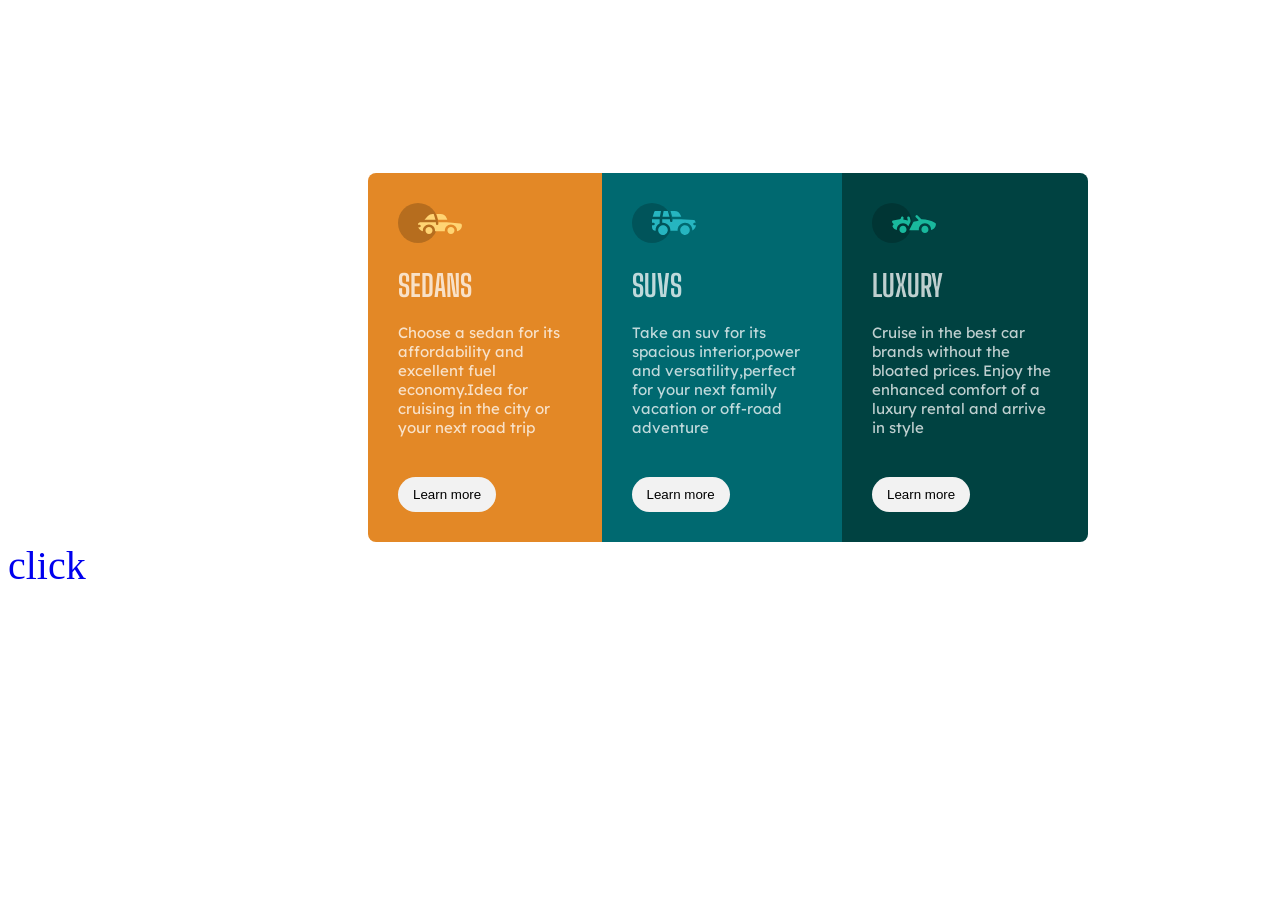
<file: index.html>
<!DOCTYPE html>
<html lang="en">
<head>
    <meta charset="UTF-8">
    <meta http-equiv="X-UA-Compatible" content="IE=edge">
    <meta name="viewport" content="width=, initial-scale=1.0">
    <title>Document</title>
    <link rel="stylesheet" href="index.css">
    <link rel="preconnect" href="https://fonts.googleapis.com">
<link rel="preconnect" href="https://fonts.gstatic.com" crossorigin>
<link href="https://fonts.googleapis.com/css2?family=Lexend+Deca:wght@500&display=swap" rel="stylesheet">
<link rel="preconnect" href="https://fonts.googleapis.com">
<link rel="preconnect" href="https://fonts.gstatic.com" crossorigin>
<link href="https://fonts.googleapis.com/css2?family=Big+Shoulders+Display:wght@700&display=swap" rel="stylesheet">
</head>
<body>
       <div id="container">
    <div class="sedan">
      <img src="icon-sedans.svg">
      <h1>SEDANS</h1> 
    <p>Choose a sedan for its affordability and excellent fuel economy.Idea for cruising in the city or your next road trip</p>
    <button> Learn more</button>
    </div>
    <div class="suv">
        <img src="icon-suvs.svg">
        <h1>SUVS</h1> 
      <p>Take an suv for its spacious interior,power and versatility,perfect for your next family vacation or off-road adventure</p>
      <button> Learn more</button>
      </div>
      <div class="luxury">
        <img src="icon-luxury.svg">
        <h1>LUXURY</h1> 
      <p>Cruise in the best car brands without the bloated prices. Enjoy the enhanced comfort of a luxury rental and arrive in style</p>
      <button> Learn more</button>
      </div>
    </div>
    <nav>
      <a href="grid.html">click</a>
    </nav>
</body>
</html>
</file>
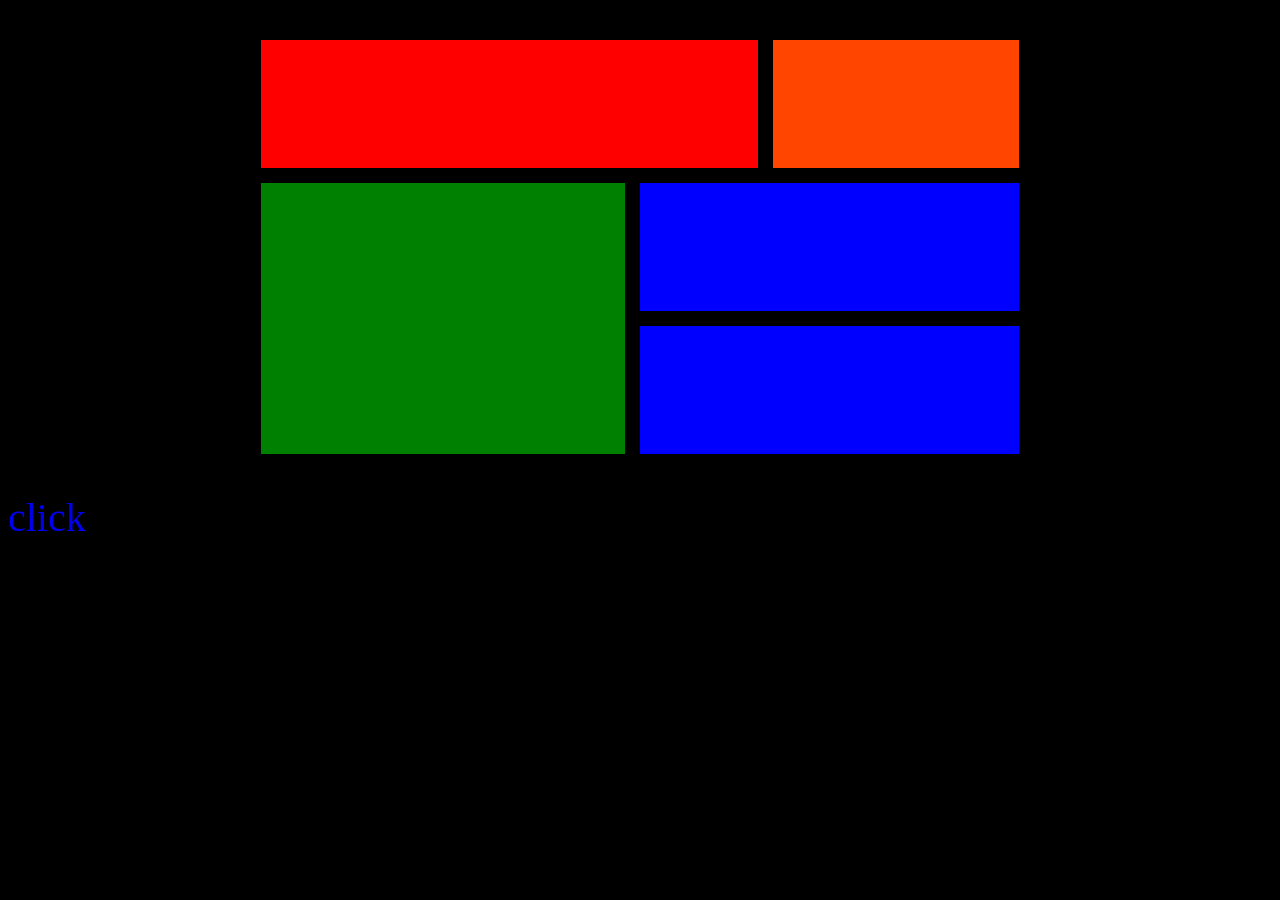
<file: grid.html>
<!DOCTYPE html>
<html lang="en">
<head>
    <meta charset="UTF-8">
    <meta http-equiv="X-UA-Compatible" content="IE=edge">
    <meta name="viewport" content="width=device-width, initial-scale=1.0">
    <title>Document</title>
    <link rel="stylesheet" href="grid.css">
</head>
<body>
    <main>
        <div class="box-a">

        </div>

        <div class="box-b">

        </div>

        <div class="box-c">

        </div>

        <div class="box-d">

        </div>

        <div class="box-e">

        </div>
    </main>
 <nav >
    <a href="index.html">click</a>
 </nav>

</body>
</html>
</file>
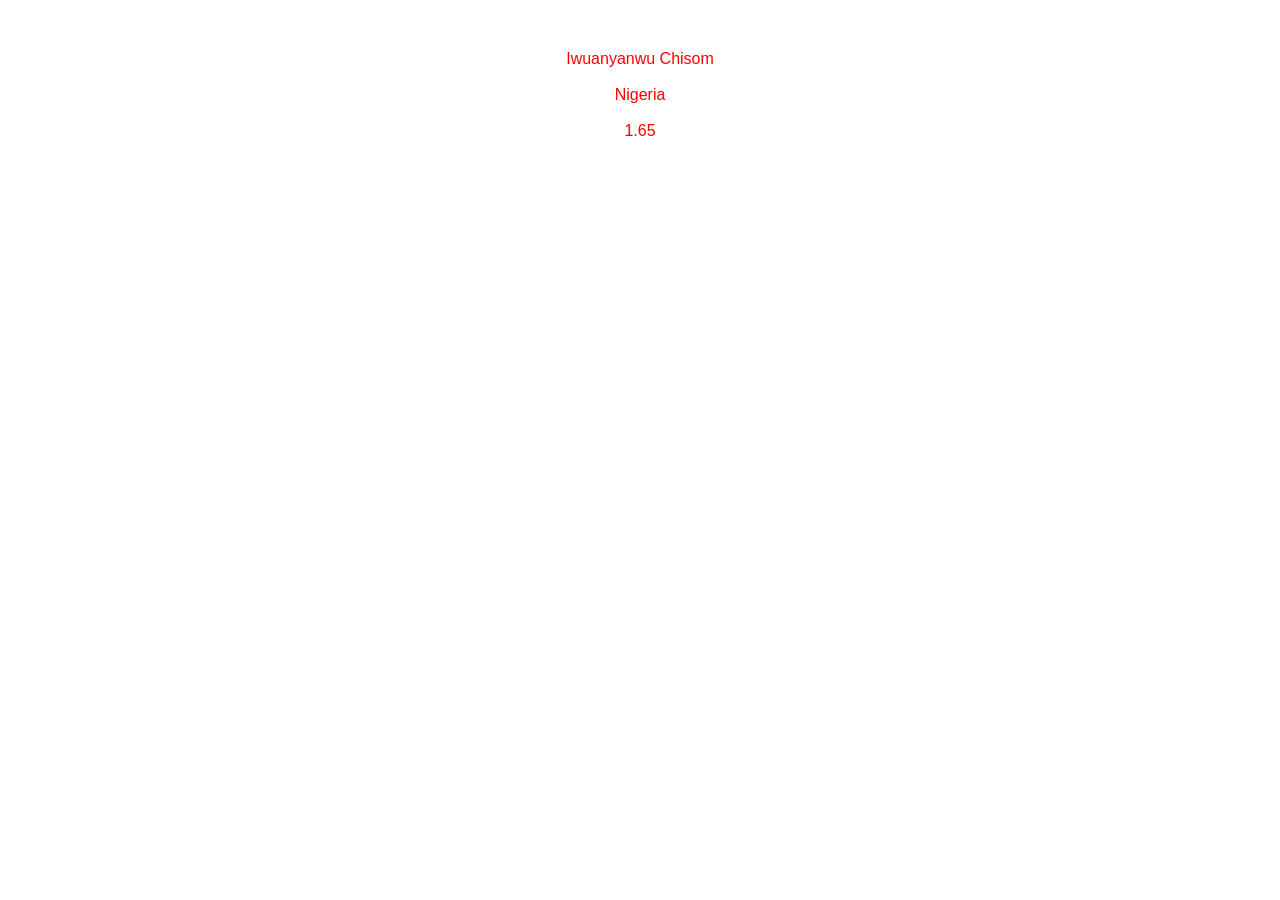
<file: java.html>
<!DOCTYPE html>
<html lang="en">
<head>
    <meta charset="UTF-8">
    <meta http-equiv="X-UA-Compatible" content="IE=edge">
    <meta name="viewport" content="width=device-width, initial-scale=1.0">
    <title>Document</title>
</head>
<body>
    <script src="java.js"></script>
    <style>
body{
    font-family: Verdana, Geneva, Tahoma, sans-serif;
    font-size: 16px;
    text-align: center;
    font-weight: 500;
    color:red;
    margin-top: 50px;
}
    </style>
</body>
</html>
</file>
<file: index.css>
body{
    width: 1440px;
}
#container{
    width: 50%;
    margin: auto;
    display: flex;
    margin-top: 12%;
    font-size: 15px;
}
h1{
    font-family: 'Big Shoulders Display', cursive; ;
    color: hsla(0, 0%, 100%, 0.75) ;
}
p{
    font-family: 'Lexend Deca', sans-serif; 
    color: hsla(0, 0%, 100%, 0.75) ;
}
.sedan{
 background-color:  hsl(31, 77%, 52%);
 padding: 30px;
 border-radius: 8px 0 0 8px; 
}
.suv {
 background-color:  hsl(184, 100%, 22%);
 padding: 30px;
}
.luxury{
 background-color:  hsl(179, 100%, 13%);
 padding: 30px;
 border-radius: 0 8px 8px 0;
}

button {
    padding: 10px 15px;
    background-color: hsl(0, 0%, 95%) ;
    margin-top: 25px;
    border-radius: 30px;
    border: none;
}
    button:hover{
    background-color:inherit;
    border: 2px solid white;
    cursor: pointer;
    }
nav{
 font-size: 40px

}
nav a{background-color:white;
    text-decoration: none;
    border-radius: 2px;

}
</file>
<file: grid.css>
body{
    background-color: black;
}
main{
    gap:15px;
    width: 60%;
    margin: 40px auto;
    display: grid;
    grid-template-areas: 
    'a a a b'
    'a a a b'
    'c c d d'
    'c c e e';
}
div{
    padding: 4rem;
}
.box-a{
    background-color: red;
    grid-area: a;
}
.box-b{
    background-color: orangered;
    grid-area: b;
}
.box-c{
    background-color: green;
    grid-area: c;
}
.box-d{
    background-color: blue;
    grid-area: d;
}
.box-e{
    background-color: blue;
    grid-area: e;
}
nav{
    font-size: 40px;
}
nav a{background-color:black;
    text-decoration: none;
    border-radius: 2px;

}
</file>
